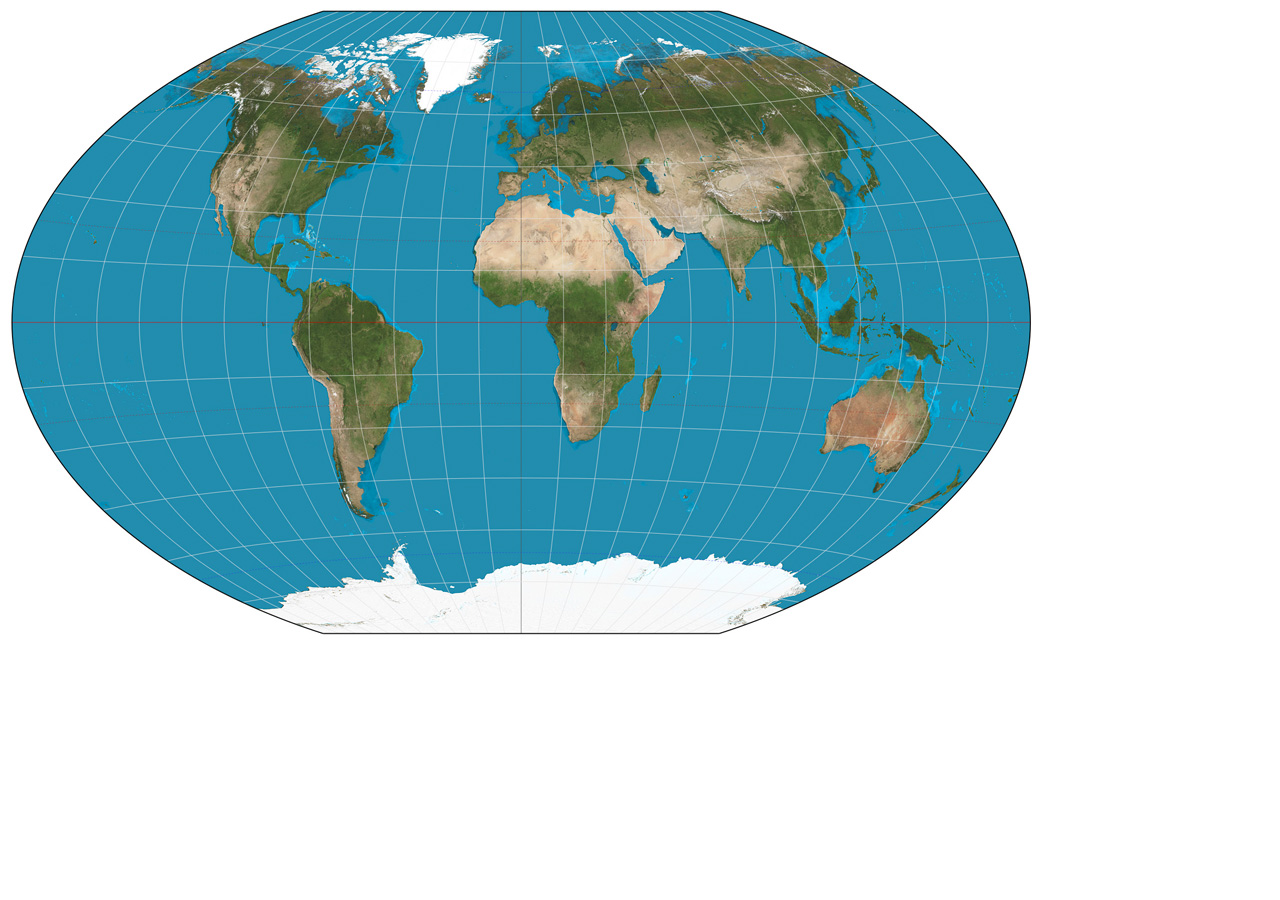
<file: index.html>
<!DOCTYPE html>
<html>

	<head>
		<title>Ancient Civilizations Interactive Map</title>
		<link href='https://fonts.googleapis.com/css?family=Open+Sans' rel='stylesheet' type='text/css'>
		<link href="bower_components/polymer/polymer.html" rel="import">
		<link rel="import" href="bower_components/iron-flex-layout/iron-flex-layout.html">
		<link rel="import" href="bower_components/iron-flex-layout/classes/iron-flex-layout.html">
		<link rel="import" href="bower_components/paper-material/paper-material.html">
		<script src="bower_components/jquery/dist/jquery.min.js" type="text/javascript"></script>
		<script src="js/jquery.maphilight.min.js" type="text/javascript"></script>
		<!--<script src="js/jquery.qtip.min.js" type="text/javascript"></script>-->
		<!--<script src="js/imagesloaded.pkg.min.js" type="text/javascript"></script>-->

		<style is="custom-style">
		</style>
		<style>
		</style>
	</head>

	<body unresolved>
		<div width="100%">
			<img id="world-map" src="media/imgs/world-map.jpg" border="0" width="1024" height="631" usemap="#worldmap" align="center" />
			<map name="worldmap" id="worldmap">
				<area id="mayan" href="maya.html" shape="poly" coords="252,248,252,255,257,261,264,261,264,258,266,254,268,251,271,248,272,244,274,241,274,237,272,234,268,233,263,236,261,241,258,244,256,246"/>
				<area id="greek" href="greek.html" shape="poly" coords="565,178.00000326974052,569,176.00000326974052,576,178.00000326974052,580,185.00000326974052,576,189.00000326974052,568,190.00000326974052,563,186.00000326974052"/>
				<area id="maurya-gupta" href="maurya-gupta.html" shape="poly" coords="678,225.00000326974052,676,217.00000326974052,681,209.00000326974052,687,202.00000326974052,697,196.00000326974052,709,198.00000326974052,724,208.00000326974052,736,213.00000326974052,748,214.00000326974052,756,224.00000326974052,753,235.00000326974052,744,246.00000326974052,734,258.0000032697405,735,269.0000032697405,730,273.0000032697405,725,269.0000032697405,722,265.0000032697405,718,256.0000032697405,716,250.00000326974052,714,243.00000326974052,708,235.00000326974052,699,229.00000326974052,694,221.00000326974052,688,224.00000326974052"/>
				<area id="qin-han" href="qin-han.html" shape="poly" coords="773.0000348772321,216,782.0000348772321,217,792.0000348772321,220,800.0000348772321,229,806.0000348772321,235,812.0000348772321,238,815.0000348772321,244,818.0000348772321,239,818.0000348772321,236,826.0000348772321,232,833.0000348772321,226,833.0000348772321,218,836.0000348772321,214,838.0000348772321,205,836.0000348772321,198,831.0000348772321,190,827.0000348772321,185,823.0000348772321,182,822.0000348772321,178,825.0000348772321,176,824.0000348772321,173,819.0000348772321,171,813.0000348772321,167,814.0000348772321,164,821.0000348772321,166,830.0000348772321,171,838.0000348772321,176,841.0000348772321,172,836.0000348772321,169,830.0000348772321,164,834.0000348772321,161,834.0000348772321,159,830.0000348772321,159,825.0000348772321,157,820.0000348772321,157,809.0000348772321,157,804.0000348772321,154,797.0000348772321,148,790.0000348772321,149,782.0000348772321,149,775.0000348772321,152,768.0000348772321,159,759.0000348772321,162,752.0000348772321,166,745.0000348772321,168,752.0000348772321,185,763.0000348772321,187,774.0000348772321,185,788.0000348772321,182,796.0000348772321,192,794.0000348772321,202,786.0000348772321,211,780.0000348772321,213"/>
				<area id="rome" href="rome.html" shape="poly" coords="536.000008719308,161,542.000008719308,170,550.000008719308,174,545.000008719308,181,555.000008719308,186,561.000008719308,178,557.000008719308,171,546.000008719308,165,544.000008719308,160,542.000008719308,160"/>
			</map>
		</div>

		<script>
			$(function() {
				$("#world-map").maphilight({
					fillColor : "ffffff"
				});
			});
		</script>
	</body>

</html>
</file>
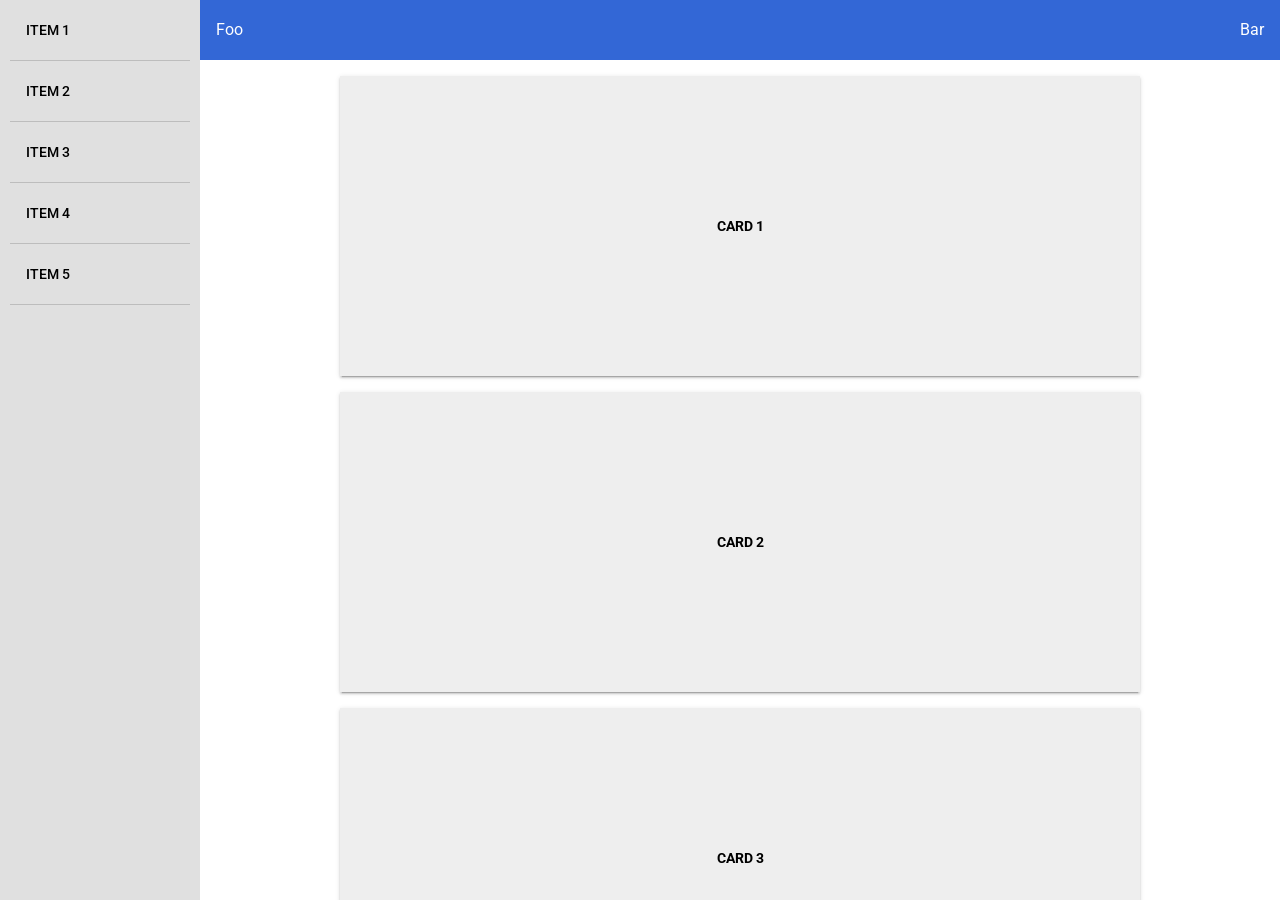
<file: bower_components/iron-flex-layout/demo/index.html>
<!doctype html>
<!--
@license
Copyright (c) 2015 The Polymer Project Authors. All rights reserved.
This code may only be used under the BSD style license found at http://polymer.github.io/LICENSE
The complete set of authors may be found at http://polymer.github.io/AUTHORS
The complete set of contributors may be found at http://polymer.github.io/CONTRIBUTORS
Code distributed by Google as part of the polymer project is also
subject to an additional IP rights grant found at http://polymer.github.io/PATENTS
-->

<html>
<head>

  <title>iron-flex-layout</title>
  <meta charset="utf-8">
  <meta name="viewport" content="width=device-width, initial-scale=1.0">

  <script src="../../webcomponentsjs/webcomponents-lite.js"></script>

  <link rel="import" href="../../paper-styles/paper-styles.html">
  <link rel="import" href="x-app.html">

  <style>

    html, body, x-app {
      height: 100%;
    }

    body {
      margin: 0;
    }

  </style>

</head>
<body class="fullbleed">

  <x-app></x-app>

</body>
</html>
</file>
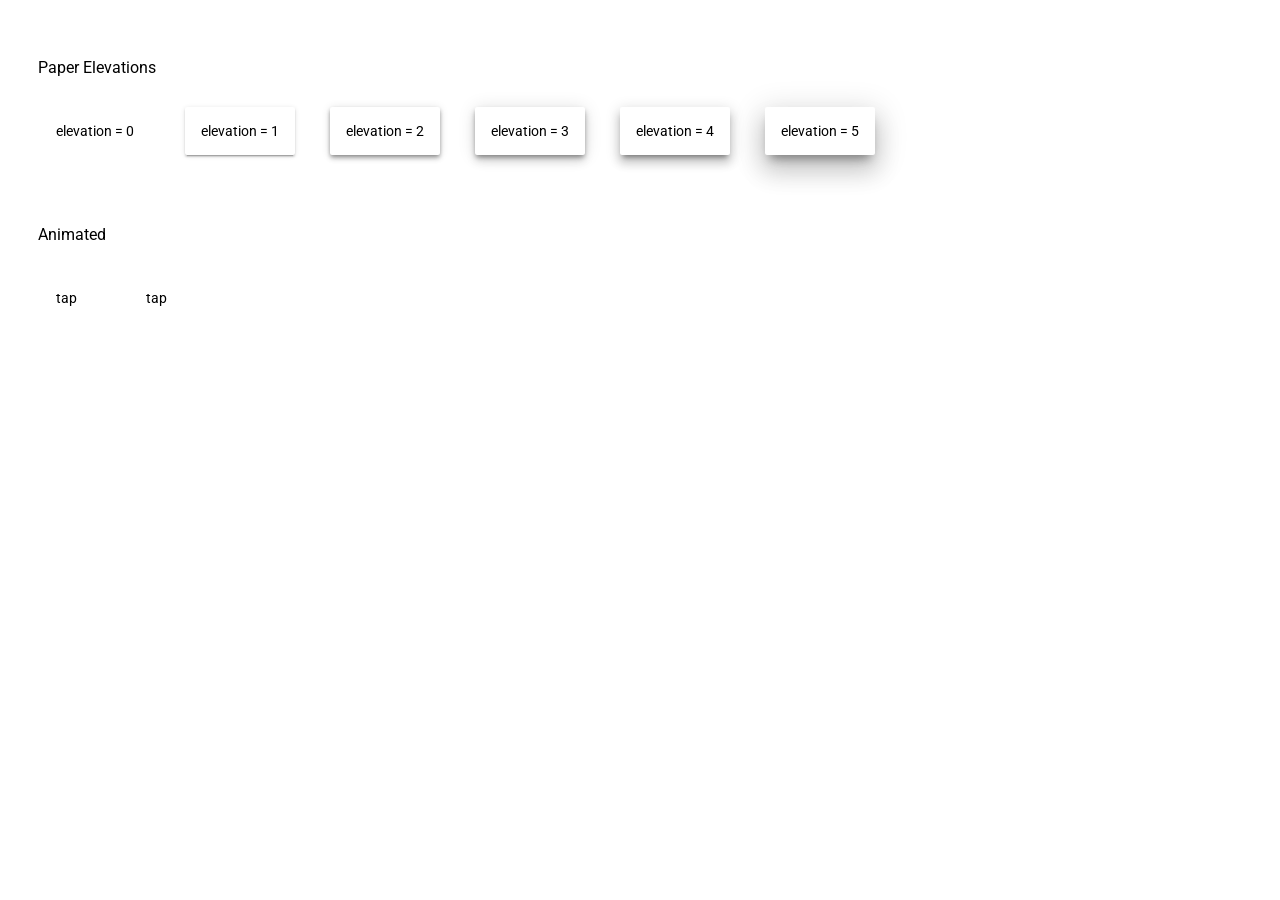
<file: bower_components/paper-material/demo/index.html>
<!doctype html>
<!--
@license
Copyright (c) 2015 The Polymer Project Authors. All rights reserved.
This code may only be used under the BSD style license found at http://polymer.github.io/LICENSE.txt
The complete set of authors may be found at http://polymer.github.io/AUTHORS.txt
The complete set of contributors may be found at http://polymer.github.io/CONTRIBUTORS.txt
Code distributed by Google as part of the polymer project is also
subject to an additional IP rights grant found at http://polymer.github.io/PATENTS.txt
-->
<html>
<head>
  <title>paper-material demo</title>

  <meta charset="utf-8">
  <meta http-equiv="X-UA-Compatible" content="IE=edge,chrome=1">
  <meta name="viewport" content="width=device-width, minimum-scale=1.0, initial-scale=1, user-scalable=yes">

  <script src="../../webcomponentsjs/webcomponents-lite.js"></script>
  <link rel="import" href="../../iron-flex-layout/classes/iron-flex-layout.html">
  <link rel="import" href="../../paper-styles/typography.html">
  <link rel="import" href="../paper-material.html">

  <link rel="stylesheet" href="../../paper-styles/demo.css">

</head>
<body unresolved>
  <template is="dom-bind" id="demo">
    <style>
      paper-material {
        display: inline-block;
        background: white;
        box-sizing: border-box;
        margin: 16px;
        padding: 16px;
        border-radius: 2px;
      }

      .fab {
        display: inline-block;
        background: white;
        box-sizing: border-box;
        width: 56px;
        height: 56px;
        margin: 16px;
        padding: 16px;
        border-radius: 50%;
        text-align: center;
        cursor: pointer;
      }
    </style>
    <section>
      <div>Paper Elevations</div>

      <paper-material elevation="0">
        elevation = 0
      </paper-material>

      <paper-material elevation="1">
        elevation = 1
      </paper-material>

      <paper-material elevation="2">
        elevation = 2
      </paper-material>

      <paper-material elevation="3">
        elevation = 3
      </paper-material>

      <paper-material elevation="4">
        elevation = 4
      </paper-material>

      <paper-material elevation="5">
        elevation = 5
      </paper-material>
    </section>

    <section on-click="tapAction">
      <div>Animated</div>

      <paper-material elevation="0" animated>
        tap
      </paper-material>

      <paper-material class="fab layout center-center" elevation="0" animated>
        tap
      </paper-material>
    </section>
  </template>

  <script>

    demo.tapAction = function(e) {
      var target = e.target;
      if (!target.down) {
        target.elevation += 1;
        if (target.elevation === 5) {
          target.down = true;
        }
      } else {
        target.elevation -= 1;
        if (target.elevation === 0) {
          target.down = false;
        }
      }
    };

  </script>

</body>
</html>
</file>
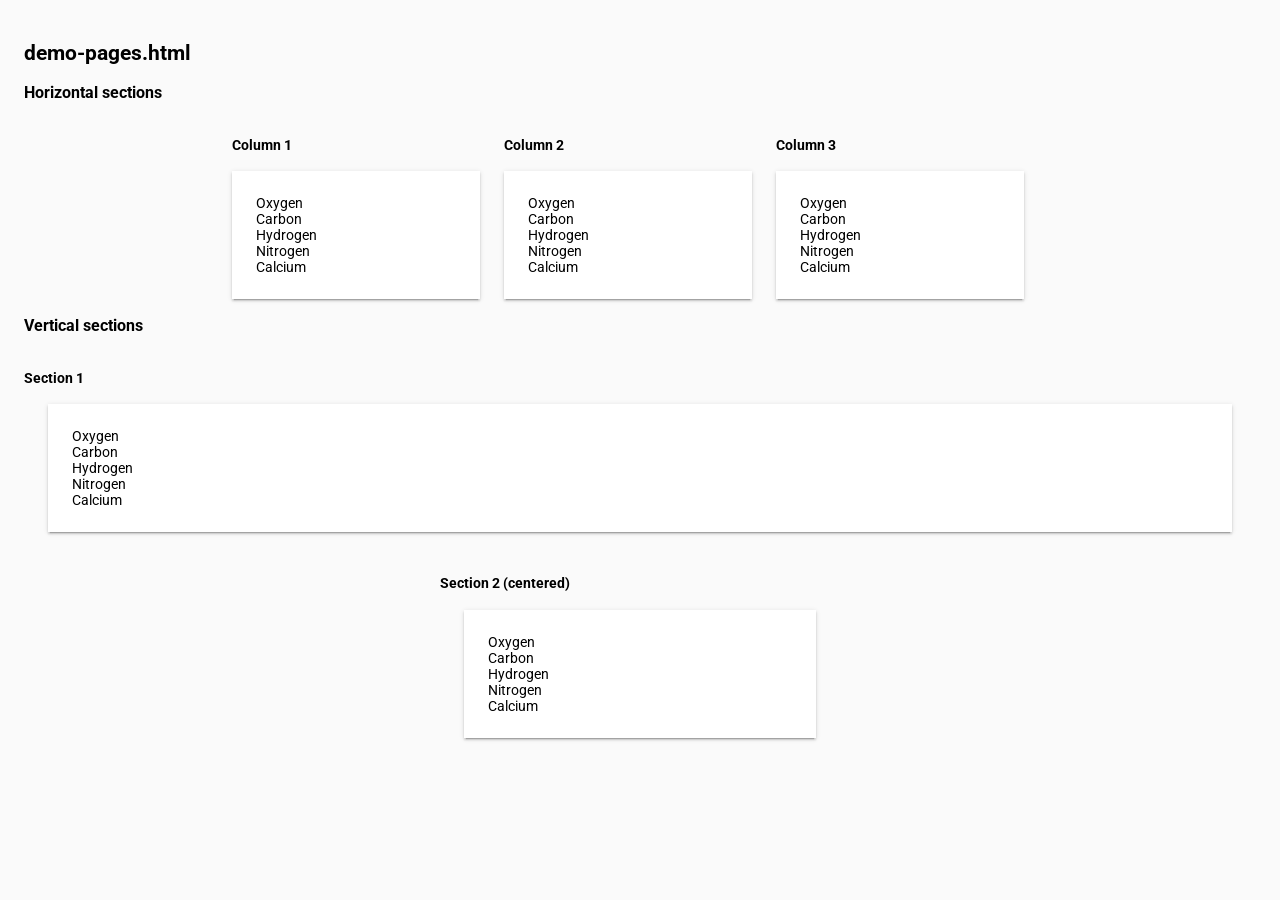
<file: bower_components/paper-styles/demo/index.html>
<!doctype html>

<!--
  @license
  Copyright (c) 2015 The Polymer Project Authors. All rights reserved.
  This code may only be used under the BSD style license found at http://polymer.github.io/LICENSE.txt
  The complete set of authors may be found at http://polymer.github.io/AUTHORS.txt
  The complete set of contributors may be found at http://polymer.github.io/CONTRIBUTORS.txt
  Code distributed by Google as part of the polymer project is also
  subject to an additional IP rights grant found at http://polymer.github.io/PATENTS.txt
-->

<html>
  <head>

    <meta charset="utf-8">
    <meta name="viewport" content="width=device-width, minimum-scale=1.0, initial-scale=1.0, user-scalable=yes">

    <title>paper-styles demo</title>

    <script src="../../webcomponentsjs/webcomponents-lite.js"></script>

    <link rel="import" href="../paper-styles.html">
    <link rel="import" href="../demo-pages.html">

    <style>

      .redlines {
        background: linear-gradient(0deg, transparent, transparent 3.5px, rgba(255,0,0,0.2) 3.5px, rgba(255,0,0,0.2) 4px);
        background-size: 100% 4px;
      }

      .paragraph {
        margin-bottom: 20px;
      }

    </style>

  </head>
  <body unresolved>

    <!-- FIXME remove when https://github.com/Polymer/polymer/issues/1415 is resolved -->
    <dom-module id="x-demo">

      <style>

        .paper-font-display4 {
          @apply(--paper-font-display4);
        }

        .paper-font-display3 {
          @apply(--paper-font-display3);
        }

        .paper-font-display2 {
          @apply(--paper-font-display2);
        }

        .paper-font-display1 {
          @apply(--paper-font-display1);
        }

        .paper-font-headline {
          @apply(--paper-font-headline);
        }

        .paper-font-title {
          @apply(--paper-font-title);
        }

        .paper-font-subhead {
          @apply(--paper-font-subhead);
        }

        .paper-font-body2 {
          @apply(--paper-font-body1);
        }

        .paper-font-body1 {
          @apply(--paper-font-body1);
        }

        .paper-font-caption {
          @apply(--paper-font-caption);
        }

        .paper-font-menu {
          @apply(--paper-font-menu);
        }

        .paper-font-button {
          @apply(--paper-font-button);
        }

        .mobile-app {
          max-width: 320px;
        }

        .toolbar {
          height: 144px;
          padding: 16px;

          background: var(--default-primary-color);
          color: var(--text-primary-color);
          @apply(--paper-font-display1);
        }

        .item, .disabled-item {
          position: relative;
          padding: 8px;
          border: 1px solid;
          border-color: var(--divider-color);
          border-top: 0;
        }

        .item .primary {
          color: var(--primary-text-color);

          @apply(--paper-font-body2);
        }

        .item .secondary {
          color: var(--secondary-text-color);

          @apply(--paper-font-body1);
        }

        .disabled-item {
          color: var(--disabled-text-color);

          @apply(--paper-font-body2);
        }

        .fab {
          position: absolute;
          box-sizing: border-box;
          padding: 8px;
          width: 56px;
          height: 56px;
          right: 16px;
          top: -28px;
          border-radius: 50%;
          text-align: center;

          background: var(--accent-color);
          color: var(--text-primary-color);
          @apply(--paper-font-display1);
        }

        .shadow {
          display: inline-block;
          padding: 8px;
          margin: 16px;
          height: 50px;
          width: 50px;
        }

        .shadow-2dp {
          @apply(--shadow-elevation-2dp);
        }

        .shadow-3dp {
          @apply(--shadow-elevation-3dp);
        }

        .shadow-4dp {
          @apply(--shadow-elevation-4dp);
        }

        .shadow-6dp {
          @apply(--shadow-elevation-6dp);
        }

        .shadow-8dp {
          @apply(--shadow-elevation-8dp);
        }

        .shadow-16dp {
          @apply(--shadow-elevation-16dp);
        }

      </style>

      <template>

        <h1>paper-styles</h1>

        <section id="default-theme">
          <h2>default-theme.html</h2>

          <section class="mobile-app">
            <div class="toolbar">
              Title
            </div>
            <div class="item">
              <div class="fab">+</div>
              <div class="primary">Primary text</div>
              <div class="secondary">Secondary text</div>
            </div>
            <div class="disabled-item">
              Disabled
            </div>
          </section>
        </section>

        <section id="typography">
          <h2>typography.html</h2>
          <p>
            Grumpy wizards make toxic brew for the evil Queen and Jack.
          </p>
          <section class="redlines paragraph">
            <div class="paper-font-display4">Display 4</div>
            <div class="paper-font-display3">Display 3</div>
            <div class="paper-font-display2">Display 2</div>
            <div class="paper-font-display1">Display 1</div>
            <div class="paper-font-headline">Headline</div>
            <div class="paper-font-title">Title</div>
            <div class="paper-font-subhead">Subhead</div>
            <div class="paper-font-body2">Body 2</div>
            <div class="paper-font-body1">Body 1</div>
            <div class="paper-font-caption">Caption</div>
            <div class="paper-font-menu">Menu</div>
            <div class="paper-font-button">Button</div>
          </section>

          <h3>Paragraphs</h3>

          <h4>body2</h4>
          <section class="paper-font-body2 redlines">
            <p>
              Lorem ipsum dolor sit amet, consectetur adipiscing elit. Morbi
              tincidunt dui sit amet mi auctor, ac gravida magna aliquam. Fusce quis
              purus elementum, tempus nisi vel, volutpat nulla. Vestibulum mollis
              dictum tellus, vulputate porttitor arcu. Curabitur imperdiet risus id
              egestas accumsan. Donec lectus felis, dignissim id iaculis sit amet,
              faucibus in leo.
            </p>
            <p>
              Mauris id urna ac ante ultrices commodo a imperdiet elit. Vivamus
              interdum neque magna, eget dapibus est auctor et. Donec accumsan
              libero nec augue scelerisque, ac egestas ante tincidunt. Proin
              sollicitudin, mi eget sagittis mollis, arcu orci scelerisque turpis, a
              sollicitudin tellus quam non sapien.
            </p>
          </section>

          <h4>body1</h4>
          <section class="paper-font-body1 redlines">
            <p>
              Lorem ipsum dolor sit amet, consectetur adipiscing elit. Morbi
              tincidunt dui sit amet mi auctor, ac gravida magna aliquam. Fusce quis
              purus elementum, tempus nisi vel, volutpat nulla. Vestibulum mollis
              dictum tellus, vulputate porttitor arcu. Curabitur imperdiet risus id
              egestas accumsan. Donec lectus felis, dignissim id iaculis sit amet,
              faucibus in leo.
            </p>
            <p>
              Mauris id urna ac ante ultrices commodo a imperdiet elit. Vivamus
              interdum neque magna, eget dapibus est auctor et. Donec accumsan
              libero nec augue scelerisque, ac egestas ante tincidunt. Proin
              sollicitudin, mi eget sagittis mollis, arcu orci scelerisque turpis, a
              sollicitudin tellus quam non sapien.
            </p>
          </section>
        </section>

        <section id="shadow">
          <h2>shadow.html</h2>
          <div class="shadow shadow-2dp">2dp</div>
          <div class="shadow shadow-3dp">3dp</div>
          <div class="shadow shadow-4dp">4dp</div>
          <div class="shadow shadow-6dp">6dp</div>
          <div class="shadow shadow-8dp">8dp</div>
          <div class="shadow shadow-16dp">16dp</div>
        </section>

      </template>
    </dom-module>

    <script>
      document.addEventListener('HTMLImportsLoaded', function() {
        Polymer({
          is: 'x-demo',
          enableCustomStyleProperties: true
        });
      });
    </script>

    <x-demo></x-demo>

    <section id="demo-page">
      <h2>demo-pages.html</h2>

      <h3>Horizontal sections</h3>
      <div class="horizontal-section-container">
        <div>
          <h4>Column 1</h4>
          <div class="horizontal-section">
            <div>Oxygen</div>
            <div>Carbon</div>
            <div>Hydrogen</div>
            <div>Nitrogen</div>
            <div>Calcium</div>
          </div>
        </div>

        <div>
          <h4>Column 2</h4>
          <div class="horizontal-section">
            <div>Oxygen</div>
            <div>Carbon</div>
            <div>Hydrogen</div>
            <div>Nitrogen</div>
            <div>Calcium</div>
          </div>
        </div>

        <div>
          <h4>Column 3</h4>
          <div class="horizontal-section">
            <div>Oxygen</div>
            <div>Carbon</div>
            <div>Hydrogen</div>
            <div>Nitrogen</div>
            <div>Calcium</div>
          </div>
        </div>
      </div>

      <h3>Vertical sections</h3>
      <div class="vertical-section-container">
        <div>
          <h4>Section 1</h4>
          <div class="vertical-section">
            <div>Oxygen</div>
            <div>Carbon</div>
            <div>Hydrogen</div>
            <div>Nitrogen</div>
            <div>Calcium</div>
          </div>
        </div>
      </div>

      <div class="vertical-section-container centered">
        <h4>Section 2 (centered)</h4>
        <div class="vertical-section">
          <div>Oxygen</div>
          <div>Carbon</div>
          <div>Hydrogen</div>
          <div>Nitrogen</div>
          <div>Calcium</div>
        </div>
      </div>

    </section>

  </body>
</html>
</file>
<file: bower_components/paper-styles/demo.css>
/**
@license
Copyright (c) 2015 The Polymer Project Authors. All rights reserved.
This code may only be used under the BSD style license found at http://polymer.github.io/LICENSE.txt
The complete set of authors may be found at http://polymer.github.io/AUTHORS.txt
The complete set of contributors may be found at http://polymer.github.io/CONTRIBUTORS.txt
Code distributed by Google as part of the polymer project is also
subject to an additional IP rights grant found at http://polymer.github.io/PATENTS.txt

*/
body {
  font-family: 'Roboto', 'Noto', sans-serif;
  font-size: 14px;
  margin: 0;
  padding: 24px;
}

section {
  padding: 20px 0;
}

section > div {
  padding: 14px;
  font-size: 16px;
}
</file>
